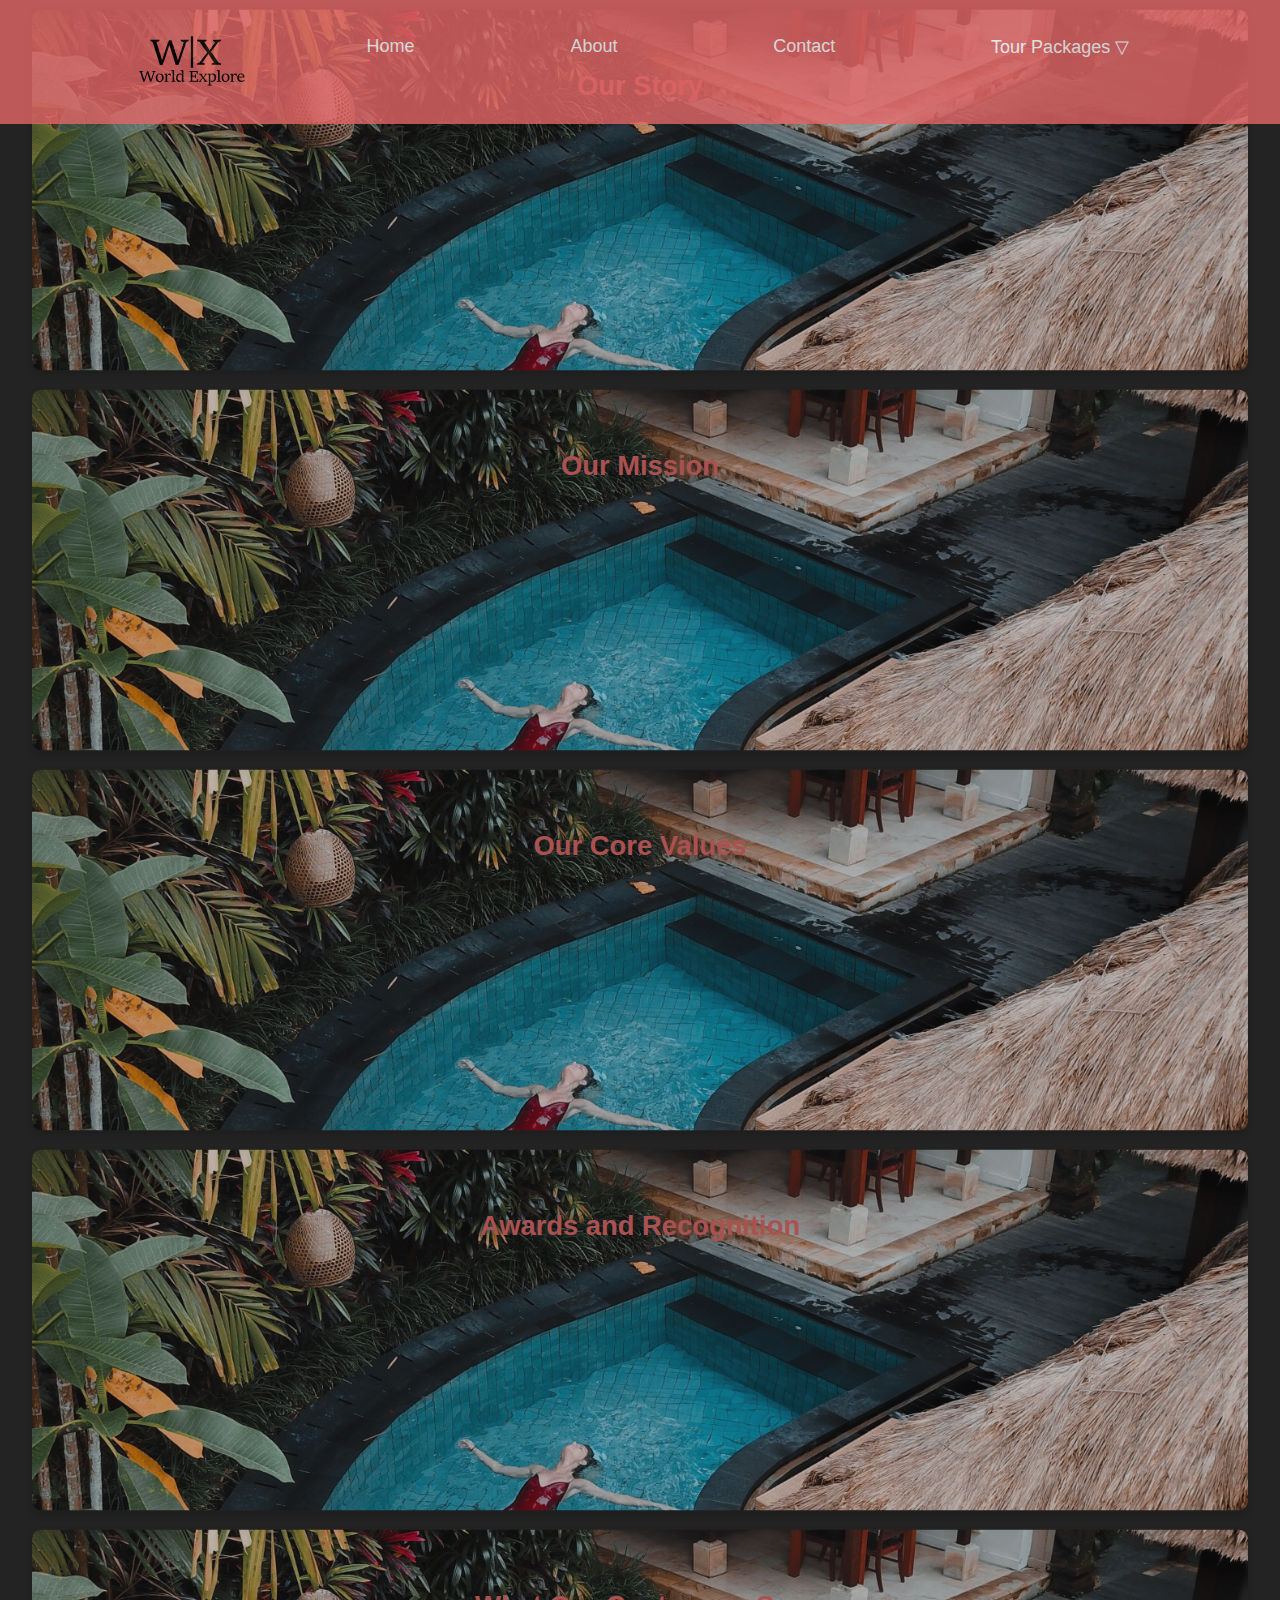
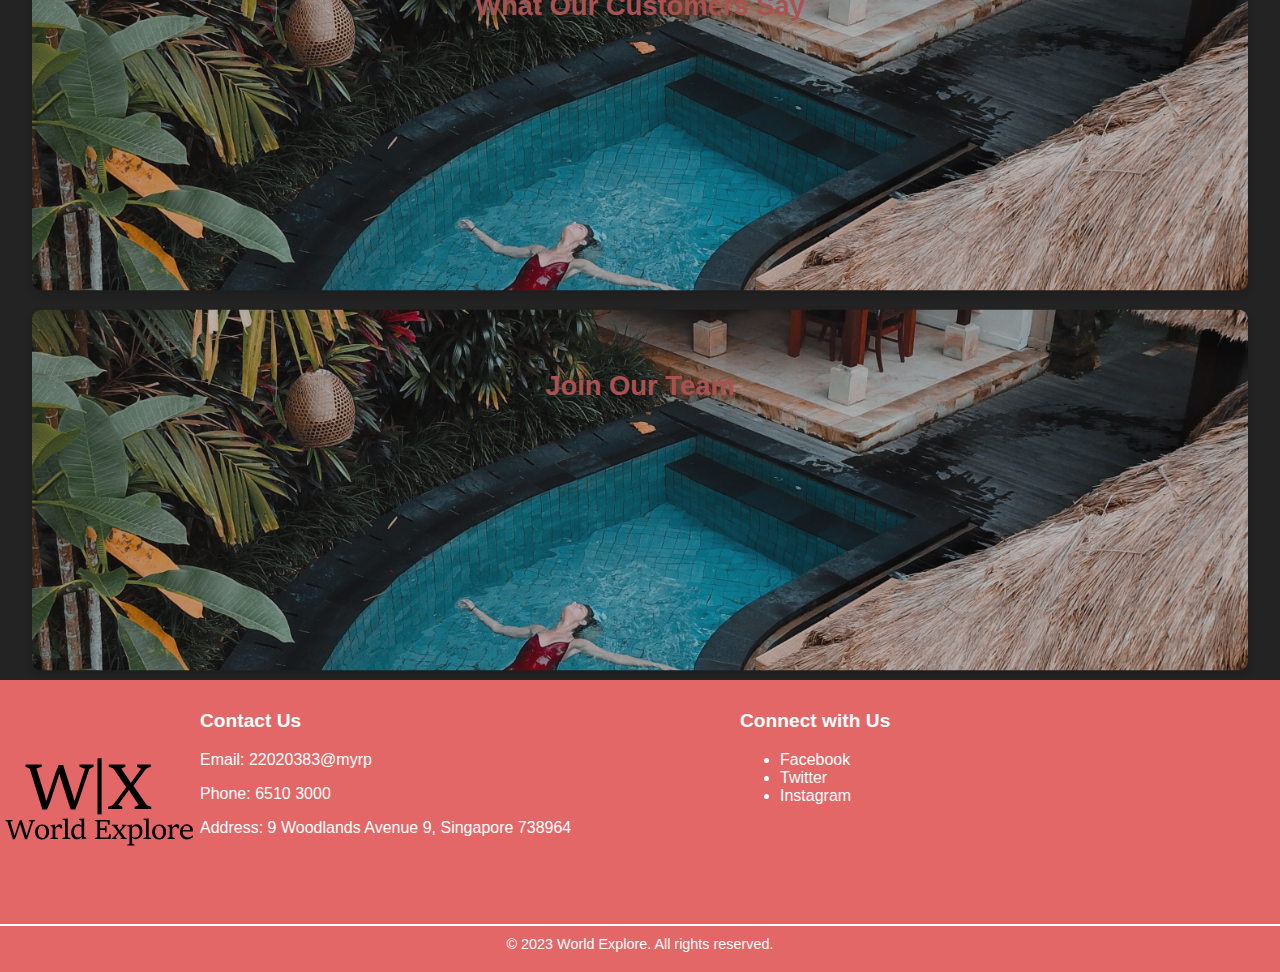
<file: about.html>
<!DOCTYPE html>
<html>
  <head>
    <link rel="stylesheet" type="text/css" href="about.css" />
    <link rel="stylesheet" href="navbar.css" />
    <meta name="viewport" content="width=device-width, initial-scale=1.0">
    <title>About Us - Your Website Name</title>
  </head>
  <body>
    <!-- This is the Hamburger Menu -->
    <nav role="navigation" id="hamburger-menu">
      <div id="menuToggle">
        <input type="checkbox" />
        <span></span>
        <span></span>
        <span></span>
        <ul id="menu">
          <a href="index.html"><li>Home</li></a>
          <a href="about.html"><li>About</li></a>
          <a href="contact.html"><li>Contact</li></a>
          <li class="dropdown">
            <a onclick="dropdownonclick()" class="dropbtn">>Tour Packages ▽</a>
            <div id="myDropdown" class="dropdown-content">
              <a href="tour1.html">Tour 1</a>
              <a href="tour2.html">Tour 2</a>
              <a href="tour3.html">Tour 3</a>
            </div>
          </li>
        </ul>
      </div>
    </nav>

  <!-- This is the Normal landscape module Menu -->
  <ul class="navbar" id="horizontal-navbar">
    <li class="logo">
      <a href="#logo"
        ><img src="Assets/Logo_A1.svg" alt="Your Logo" width="50" height="50"
      /></a>
    </li>
    <li><a href="index.html">Home</a></li>
    <li><a href="about.html" class="active">About</a></li>
    <li><a href="contact.html">Contact</a></li>
    <li class="dropdown">
      <a href="index.html">Tour Packages ▽</a>
      <div class="dropdown-content">
        <a href="tour1.html">Tour 1</a>
        <a href="tour2.html">Tour 2</a>
        <a href="tour3.html">Tour 3</a>
      </div>
    </li>
  </ul>

  <script>
    function toggleNavbar() {
      const horizontalNavbar = document.getElementById("horizontal-navbar");
      const hamburgerMenu = document.getElementById("hamburger-menu");

      if (window.innerWidth <= 600) {
        horizontalNavbar.style.display = "none";
        hamburgerMenu.style.display = "block";
      } else {
        horizontalNavbar.style.display = "flex";
        hamburgerMenu.style.display = "none";
      }
    }

    toggleNavbar();

    window.addEventListener("resize", toggleNavbar);
  </script>

    <section class="about-section">
      <div class="about-content">
        <h2>Our Story</h2>
        <p>
          We are a dedicated team of professionals passionate about creating
          meaningful experiences for our customers. With years of experience, we
          take pride in delivering high-quality services and products that
          enrich lives.
        </p>
      </div>
    </section>

    <section class="about-section">
      <div class="about-content">
        <h2>Our Mission</h2>
        <p>
          Our mission is to make the world a better place through innovative
          solutions. We're dedicated to creating a positive impact and improving
          the lives of people everywhere.
        </p>
      </div>
    </section>

    <section class="about-section">
      <div class="about-content">
        <h2>Our Core Values</h2>
        <ul>
          <li>Customer-Centricity</li>
          <li>Innovation</li>
          <li>Integrity</li>
          <li>Teamwork</li>
        </ul>
      </div>
    </section>

    <section class="about-section">
      <div class="about-content">
        <h2>Awards and Recognition</h2>
        <p>
          We are proud to have received several awards and recognitions for our
          outstanding contributions to the industry. These accolades inspire us
          to continue striving for excellence.
        </p>
      </div>
    </section>


    <section class="about-section">
      <div class="about-content">
        <h2>What Our Customers Say</h2>
        <p>
          "Working with this team has been a game-changer for our business.
          Their commitment to quality and innovation is truly commendable."
          <cite>John Smith, CEO of ABC Inc.</cite>
        </blockquote>
        <p>
          "These professionals are experts in their field. 
          Their solutions have helped us reach new heights in our industry."
          <cite>Linda Johnson, Director of XYZ Corp.</cite>
        </blockquote>
      </div>
    </section>

    <section class="about-section">
      <div class="about-content">
        <h2>Join Our Team</h2>
        <p>
          Are you passionate about making a difference and embracing innovation?
          Join our team and be a part of our journey towards a better future.
        </p>
        <p><a href="careers.html">Explore Career Opportunities</a></p>
      </div>
    </section>

    <footer>
      <div class="footer-content">
        <div class="footer-logo">
          <img src="Assets/Logo_A1.svg" alt="Logo" />
        </div>
        <div class="footer-contact">
          <h3>Contact Us</h3>
          <p>Email: 22020383@myrp</p>
          <p>Phone: 6510 3000</p>
          <p>Address: 9 Woodlands Avenue 9, Singapore 738964</p>
        </div>
        <div class="footer-social">
          <h3>Connect with Us</h3>
          <ul>
            <li><a href="#">Facebook</a></li>
            <li><a href="#">Twitter</a></li>
            <li><a href="#">Instagram</a></li>
          </ul>
        </div>
      </div>
      <div class="footer-copyright">
        &copy; 2023 World Explore. All rights reserved.
      </div>
    </footer>
  </body>
</html>
</file>
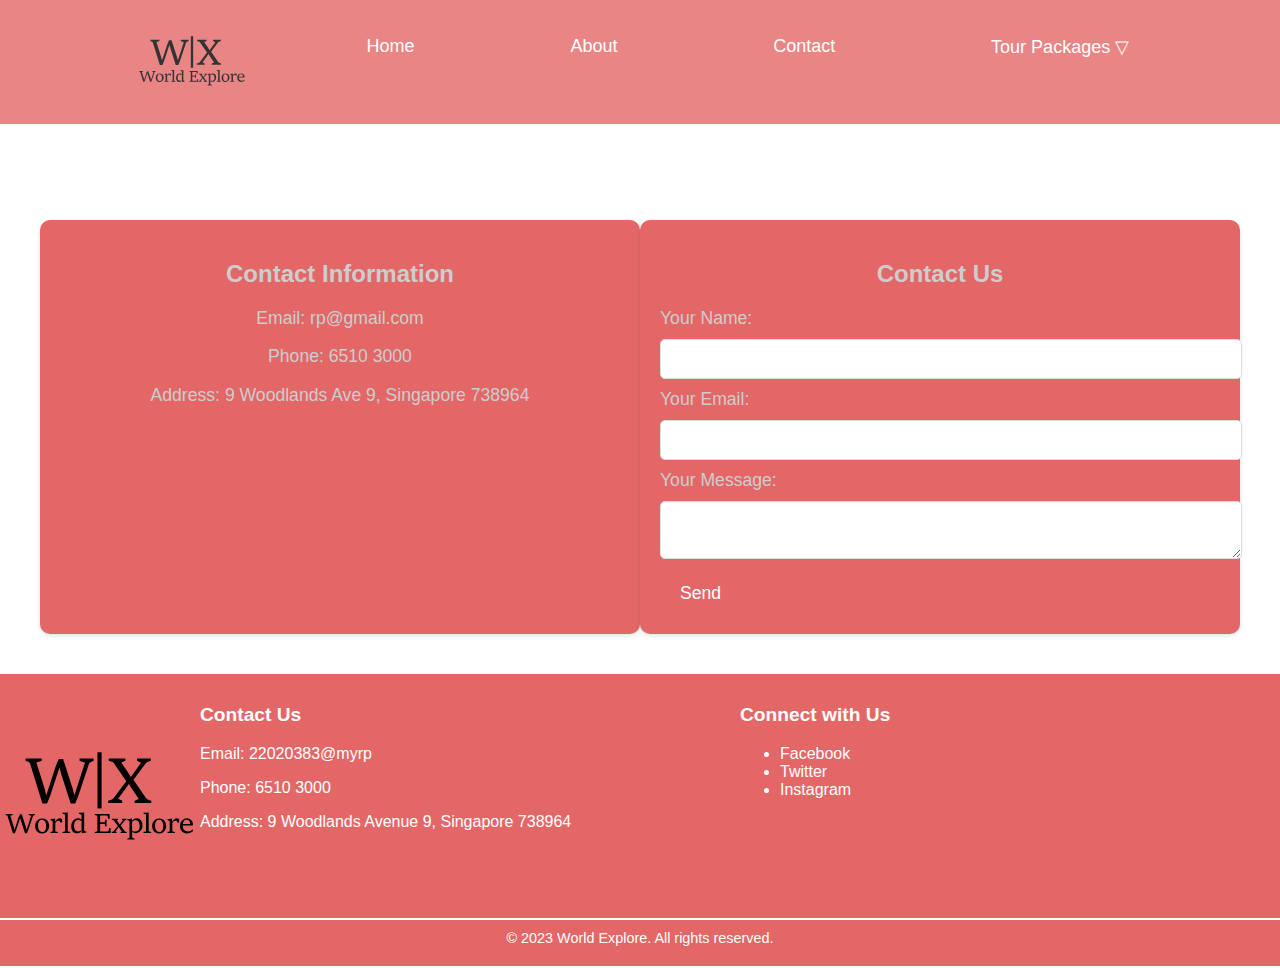
<file: contact.html>
<!DOCTYPE html>
<html>
  <head>
    <link rel="stylesheet" type="text/css" href="contact.css" />
    <link rel="stylesheet" href="navbar.css" />
    <meta name="viewport" content="width=device-width, initial-scale=1.0" />
    <title>Contact Us - Your Website Name</title>
  </head>
  <body>
    <!-- This is the Hamburger Menu -->
    <nav role="navigation" id="hamburger-menu">
      <div id="menuToggle">
        <input type="checkbox" />
        <span></span>
        <span></span>
        <span></span>
        <ul id="menu">
          <a href="index.html"><li>Home</li></a>
          <a href="about.html"><li>About</li></a>
          <a href="contact.html"><li>Contact</li></a>
          <li class="dropdown">
            <a onclick="dropdownonclick()" class="dropbtn">>Tour Packages ▽</a>
            <div id="myDropdown" class="dropdown-content">
              <a href="tour1.html">Tour 1</a>
              <a href="tour2.html">Tour 2</a>
              <a href="tour3.html">Tour 3</a>
            </div>
          </li>
        </ul>
      </div>
    </nav>

    <!-- This is the Normal landscape module Menu -->
    <ul class="navbar" id="horizontal-navbar">
      <li class="logo">
        <a href="#logo"
          ><img src="Assets/Logo_A1.svg" alt="Your Logo" width="50" height="50"
        /></a>
      </li>
      <li><a href="index.html" class="active">Home</a></li>
      <li><a href="about.html">About</a></li>
      <li><a href="contact.html">Contact</a></li>
      <li class="dropdown">
        <a href="index.html">Tour Packages ▽</a>
        <div class="dropdown-content">
          <a href="tour1.html">Tour 1</a>
          <a href="tour2.html">Tour 2</a>
          <a href="tour3.html">Tour 3</a>
        </div>
      </li>
    </ul>

    <script>
      function toggleNavbar() {
        const horizontalNavbar = document.getElementById("horizontal-navbar");
        const hamburgerMenu = document.getElementById("hamburger-menu");

        if (window.innerWidth <= 600) {
          horizontalNavbar.style.display = "none";
          hamburgerMenu.style.display = "block";
        } else {
          horizontalNavbar.style.display = "flex";
          hamburgerMenu.style.display = "none";
        }
      }

      toggleNavbar();

      window.addEventListener("resize", toggleNavbar);
    </script>

    <script>
      function toggleNavbar() {
        const horizontalNavbar = document.getElementById("horizontal-navbar");
        const hamburgerMenu = document.getElementById("hamburger-menu");

        if (window.innerWidth <= 600) {
          horizontalNavbar.style.display = "none";
          hamburgerMenu.style.display = "block";
        } else {
          horizontalNavbar.style.display = "flex";
          hamburgerMenu.style.display = "none";
        }
      }

      toggleNavbar();

      window.addEventListener("resize", toggleNavbar);
    </script>

    <section class="contact-section">
      <div class="contact-info">
        <h2>Contact Information</h2>
        <p>Email: rp@gmail.com</p>
        <p>Phone: 6510 3000</p>
        <p>Address: 9 Woodlands Ave 9, Singapore 738964</p>
      </div>

      <div class="contact-form">
        <h2>Contact Us</h2>
        <form id="contact-form">
          <label for="name">Your Name:</label>
          <input type="text" id="name" name="name" required />

          <label for="email">Your Email:</label>
          <input type="email" id="email" name="email" required />

          <label for="message">Your Message:</label>
          <textarea id="message" name="message" required></textarea>

          <button type="submit" id="submit-button">Send</button>
        </form>
      </div>
    </section>

    <footer>
      <div class="footer-content">
        <div class="footer-logo">
          <img src="Assets/Logo_A1.svg" alt="Logo" />
        </div>
        <div class="footer-contact">
          <h3>Contact Us</h3>
          <p>Email: 22020383@myrp</p>
          <p>Phone: 6510 3000</p>
          <p>Address: 9 Woodlands Avenue 9, Singapore 738964</p>
        </div>
        <div class="footer-social">
          <h3>Connect with Us</h3>
          <ul>
            <li><a href="#">Facebook</a></li>
            <li><a href="#">Twitter</a></li>
            <li><a href="#">Instagram</a></li>
          </ul>
        </div>
      </div>
      <div class="footer-copyright">
        &copy; 2023 World Explore. All rights reserved.
      </div>
    </footer>
  </body>
</html>
</file>
<file: about.css>
ul.navbar {
  display: flex;
  list-style-type: none;
  margin: 0;
  padding: 10px 20px;
  overflow: hidden;
  background-color: #e46767;
  position: fixed;
  top: 0;
  width: 100%;
  height: auto;
  opacity: 80%;
  z-index: 2;
  justify-content: space-evenly;
  box-sizing: border-box;

}

ul.navbar li {
  padding-top: 16px;
}

ul.navbar li a {
  display: block;
  color: white;
  font-size: 18px;
  padding: 10px 15px 10px 25px;
  text-decoration: none;
}

ul.navbar li.logo {
  float: left !important;
  padding-bottom: 13px;
  box-sizing: content-box;
  max-width: 100%;
  max-height: 100%;
  transform: scale(1.5);
}

ul.navbar li.dropdown {
  position: relative;
  display: inline-block;
}

ul.navbar li.dropdown-content {
  display: none;
  position: absolute;
  background-color: #e46767;
  min-width: 160px;
  box-shadow: 0px 8px 16px 0px rgba(0, 0, 0, 0.2);
  z-index: 15;
}

ul.navbar li.dropdown:hover .dropdown-content {
  display: block;
  z-index: 7;
}


.dropdown-content {
  display: none;
  position: fixed;
  background-color: #e46767;
  min-width: 160px;
  box-shadow: 0px 8px 16px 0px rgba(0, 0, 0, 0.2);
  z-index: 20;
}

.dropdown:hover .dropdown-content {
  display: block;
  z-index: 7;
}

.dropdown a.active {
  background-color: #0078d4;
  color: white;
  font-weight: bold;
  z-index: 7;
}


.logo {
  float: left !important;
  padding-bottom: 13px;
  box-sizing: content-box;
  max-width: 100%;
  max-height: 100%;
  scale: 1.5;
}

.logo :hover {
  transform: scale(1.1);
}

.dropdown {
  position: relative;
  display: inline-block;
  z-index: 7;
}

.dropdown-content {
  display: none;
  position: fixed;
  background-color: #e46767;
  min-width: 160px;
  box-shadow: 0px 8px 16px 0px rgba(0, 0, 0, 0.2);
  z-index: 99;
}

.dropdown:hover .dropdown-content {
  display: block;
  z-index: 7;
}

.dropdown a.active {
  background-color: #0078d4;
  color: white;
  font-weight: bold;
  z-index: 7;
}

body {
  font-family: 'Arial', sans-serif;
  margin: 0;
  padding: 135px 0 0;
  background-color: #f5f5f5;
}


header h1 {
  font-size: 2.5rem;
}

header p {
  font-size: 1.2rem;
  margin-top: 100px;
}

.main-content {
  flex: 1;
  text-align: center;
  padding: 2000px;
  background-color: #fff;
  border-radius: 10px;
  box-shadow: 0 2px 5px rgba(0, 0, 0, 0.1);
}

.about-section {
  display: flex;
  gap: 20px;
  padding: 40px;
  background-image: url('Assets/pexels-michael-block-3225531.jpg');
  background-size: cover;
  background-position: center;
  background-color: transparent;
  border-radius: 10px;
  box-shadow: 0 4px 8px rgba(0, 0, 0, 0.2);
  transition: background-color 0.3s, opacity 0.3s, transform 0.3s;
  opacity: 0.7;
  transform: scale(0.95);
  flex-direction: column;
  justify-content: space-between;
  align-items: center;
  text-align: center;
  min-height: 300px;
  text-decoration: none;
}

.about-section h2 {
  font-size: 1.8rem;
  color: #e46767;
  margin-bottom: 10px;
  text-decoration: none;
}

.about-section p,
.about-section ul {
  font-size: 1.7rem;
  color: #ffffff;
  display: none;
  transition: display 0.3s;
  text-decoration: none;

}

.about-section:hover {
  background-color: #ffffff;
  opacity: 1;
  transform: scale(1);
}

.about-section:hover p,
.about-section:hover ul {
  display: block;
}

a {
  text-decoration: none;
  text-decoration: #ffffff !important;
}


footer {
  background-color: #e46767;
  color: white;
  text-align: center;
  padding: 20px 0;
  position: relative;
  bottom: 0 !important;
}

.footer-content {
  display: flex;
  justify-content: space-around;
  flex-wrap: wrap;
}

.footer-logo {
  flex: 1;
  max-width: 200px;
}

.footer-logo img {
  max-width: 100%;
  height: auto;
}

.footer-contact,
.footer-social {
  flex: 1;
  text-align: left;
}

.footer-contact h3,
.footer-social h3 {
  font-size: 1.2rem;
  margin-top: 10px;
}

.footer-social ul li a {
  color: white;
  text-decoration: none;
}

.footer-social ul li a:hover {
  text-decoration: underline;
}

.footer-copyright {
  font-size: 0.9rem;
  border-top: 2px solid #ffffff;
  margin-top: 20px;
  padding-top: 10px;
}

@media only screen and (max-width: 625px) {


  .navigation {
    z-index: 10;
    position: fixed !important;
    top: 0;

  }


  .logo {
    max-width: 100%;
    padding-top: 20%;
    padding-right: 5% !important;

  }

  .video-container {
    max-width: 100%;
    position: relative;
    height: max-content;
    z-index: -1;
  }

  .dropdown {
    position: relative;
    display: inline-block;
    display: inline-flexbox;
    z-index: 7;
    max-width: 100%;
    height: auto;
    margin-top: 10px;
  }

  body {
    background-color: rgb(29, 40, 40) !important;
  }

  section {
    display: flex;
    flex-direction: column;
    margin: 20px 10px;
  }

  article {
    width: 100%;
    padding: 10px 10px 0px 10px;
    margin: 10px 0;
    box-sizing: border-box;
    overflow: hidden;
    justify-content: center;
  }

  img {
    width: 95%;
    max-width: 100%;
    max-height: 100%;
    padding: 10px;
    transition: transform 0.3s ease-in-out;
  }

  footer {
    padding: 20px 10px;
  }

  .footer-content {
    flex-direction: column;
  }
}
</file>
<file: navbar.css>
body {
    margin: 0;
    padding: 0;
    background: #232323;
    color: #cdcdcd;
    font-family: "Avenir Next", "Avenir", sans-serif;
}

#menuToggle {
    display: block;
    position: relative;
    top: 50px;
    left: 50px;
    z-index: 1;
    -webkit-user-select: none;
    user-select: none;
}

#menuToggle a {
    text-decoration: none;
    color: #ffffff;

    transition: color 0.3s ease;
}

#menuToggle a:hover {
    color: rgb(0, 0, 0);
}


#menuToggle input {
    display: block;
    width: 40px;
    height: 32px;
    position: absolute;
    top: -7px;
    left: -5px;
    cursor: pointer;
    opacity: 0;
    z-index: 2;
    -webkit-touch-callout: none;
}

#menuToggle span {
    display: block;
    width: 33px;
    height: 4px;
    margin-bottom: 5px;
    position: relative;

    background: #cdcdcd;
    border-radius: 3px;

    z-index: 1;

    transform-origin: 4px 0px;

    transition: transform 0.5s cubic-bezier(0.77, 0.2, 0.05, 1.0),
        background 0.5s cubic-bezier(0.77, 0.2, 0.05, 1.0),
        opacity 0.55s ease;
}

#menuToggle span:first-child {
    transform-origin: 0% 0%;
}

#menuToggle span:nth-last-child(2) {
    transform-origin: 0% 100%;
}

#menuToggle input:checked~span {
    opacity: 1;
    transform: rotate(45deg) translate(-2px, -1px);
    background: #ffffff;
}

#menuToggle input:checked~span:nth-last-child(3) {
    opacity: 0;
    transform: rotate(0deg) scale(0.2, 0.2);
}

#menuToggle input:checked~span:nth-last-child(2) {
    transform: rotate(-45deg) translate(0, -1px);
}

#menu {
    position: absolute;
    width: 100%;
    margin: -100px 0 0 -50px;
    padding: 50px;
    padding-top: 125px;

    background: #e46767;
    list-style-type: none;
    -webkit-font-smoothing: antialiased;

    transform-origin: 0% 0%;
    transform: translate(-100%, 0);

    transition: transform 0.5s cubic-bezier(0.77, 0.2, 0.05, 1.0);
}

#menu li {
    padding: 10px 0;
    font-size: 22px;
}

#menuToggle input:checked~ul {
    transform: none;
}
</file>
<file: contact.css>
ul.navbar {
  display: flex;
  list-style-type: none;
  margin: 0;
  padding: 10px 20px;
  overflow: hidden;
  background-color: #e46767;
  position: fixed;
  top: 0;
  width: 100%;
  height: auto;
  opacity: 80%;
  z-index: 2;
  justify-content: space-evenly;
  box-sizing: border-box;

}

ul.navbar li {
  padding-top: 16px;
}

ul.navbar li a {
  display: block;
  color: white;
  font-size: 18px;
  padding: 10px 15px 10px 25px;
  text-decoration: none;
}

ul.navbar li.logo {
  float: left !important;
  padding-bottom: 13px;
  box-sizing: content-box;
  max-width: 100%;
  max-height: 100%;
  transform: scale(1.5);
}

ul.navbar li.dropdown {
  position: relative;
  display: inline-block;
}

ul.navbar li.dropdown-content {
  display: none;
  position: absolute;
  background-color: #e46767;
  min-width: 160px;
  box-shadow: 0px 8px 16px 0px rgba(0, 0, 0, 0.2);
  z-index: 15;
}

ul.navbar li.dropdown:hover .dropdown-content {
  display: block;
  z-index: 7;
}


.dropdown-content {
  display: none;
  position: fixed;
  background-color: #e46767;
  min-width: 160px;
  box-shadow: 0px 8px 16px 0px rgba(0, 0, 0, 0.2);
  z-index: 20;
}

.dropdown:hover .dropdown-content {
  display: block;
  z-index: 7;
}

.dropdown a.active {
  background-color: #0078d4;
  color: white;
  font-weight: bold;
  z-index: 7;
}


.logo {
  float: left !important;
  padding-bottom: 13px;
  box-sizing: content-box;
  max-width: 100%;
  max-height: 100%;
  scale: 1.5;
}

.logo :hover {
  transform: scale(1.1);
}

.dropdown {
  position: relative;
  display: inline-block;
  z-index: 7;
}

.dropdown-content {
  display: none;
  position: fixed;
  background-color: #e46767;
  min-width: 160px;
  box-shadow: 0px 8px 16px 0px rgba(0, 0, 0, 0.2);
  z-index: 99;
}

.dropdown:hover .dropdown-content {
  display: block;
  z-index: 7;
}

.dropdown a.active {
  background-color: #0078d4;
  color: white;
  font-weight: bold;
  z-index: 7;
}

body {
  font-family: 'Arial', sans-serif;
  margin: 10;
  padding: 100px 0px;
  background-color: #ffffff !important;
}

.contact-section {
  display: flex;
  justify-content: space-around;
  flex-wrap: wrap;
  padding: 40px;
}

.contact-info,
.contact-form {
  margin-top: 15%;
  flex: 1;
  text-align: center;
  padding: 20px;
  background-color: #e46767 !important;
  border-radius: 10px;
  box-shadow: 0 2px 5px rgba(0, 0, 0, 0.1);
}

.contact-info p {
  font-size: 1.1rem;
}

.contact-form form {
  text-align: left;
}

.contact-form label {
  font-size: 1.1rem;
}

.contact-form input,
.contact-form textarea {
  width: 100%;
  padding: 10px;
  margin: 10px 0;
  border: 1px solid #ddd;
  border-radius: 5px;
  font-size: 1rem;
}

.contact-form button {
  background-color: #0078d4;
  color: white;
  border: none;
  padding: 10px 20px;
  border-radius: 5px;
  font-size: 1.1rem;
  cursor: pointer;
  transition: background-color 0.3s;
}

.contact-form button:hover {
  background-color: #004a94;
}

/* Add these CSS animations */
.contact-section {
  display: flex;
  justify-content: space-around;
  flex-wrap: wrap;
  padding: 40px;
}

.contact-info,
.contact-form {
  flex: 1;
  text-align: center;
  padding: 20px;
  background-color: #fff;
  border-radius: 10px;
  box-shadow: 0 2px 5px rgba(0, 0, 0, 0.1);
  transition: transform 0.3s;
}

.contact-info p {
  font-size: 1.1rem;
}

.contact-form form {
  text-align: left;
}

.contact-form label {
  font-size: 1.1rem;
}

.contact-form input,
.contact-form textarea {
  width: 100%;
  padding: 10px;
  margin: 10px 0;
  border: 1px solid #ddd;
  border-radius: 5px;
  font-size: 1rem;
  transition: border-color 0.3s;
}

.contact-form input:focus,
.contact-form textarea:focus {
  border-color: #e46767;
}

.contact-form button {
  background-color: #e46767;
  color: white;
  border: none;
  padding: 10px 20px;
  border-radius: 5px;
  font-size: 1.1rem;
  cursor: pointer;
  transition: background-color 0.3s;
}

.contact-form button:hover {
  background-color: #e46767;
}

.contact-form:hover {
  transform: scale(1.05);
}

footer {
  background-color: #e46767;
  color: white;
  text-align: center;
  padding: 20px 0;
}

.footer-content {
  display: flex;
  justify-content: space-around;
  flex-wrap: wrap;
}

.footer-logo {
  flex: 1;
  max-width: 200px;
}

.footer-logo img {
  max-width: 100%;
  height: auto;
}

.footer-contact,
.footer-social {
  flex: 1;
  text-align: left;
}

.footer-contact h3,
.footer-social h3 {
  font-size: 1.2rem;
  margin-top: 10px;
}


.footer-social ul li a {
  color: #ffffff;
  text-decoration: none;
}

.footer-social ul li a:hover {
  text-decoration: underline;
}

.footer-copyright {
  font-size: 0.9rem;
  border-top: 2px solid #ffffff;
  margin-top: 20px;
  padding-top: 10px;
}

@media only screen and (max-width: 625px) {


  .navigation {
    z-index: 10;
    position: fixed !important;
    top: 0;

  }


  .logo {
    max-width: 100%;
    padding-top: 20%;
    padding-right: 5% !important;

  }

  .video-container {
    max-width: 100%;
    position: relative;
    height: max-content;
    z-index: -1;
  }

  .dropdown {
    position: relative;
    display: inline-block;
    display: inline-flexbox;
    z-index: 7;
    max-width: 100%;
    height: auto;
    margin-top: 10px;
  }

  body {
    background-color: rgb(29, 40, 40) ! important;
  }

  section {
    display: flex;
    flex-direction: column;
    margin: 20px 10px;
  }

  article {
    width: 100%;
    padding: 10px 10px 0px 10px;
    margin: 10px 0;
    box-sizing: border-box;
    overflow: hidden;
    justify-content: center;
  }

  img {
    width: 95%;
    max-width: 100%;
    max-height: 100%;
    padding: 10px;
    transition: transform 0.3s ease-in-out;
  }

  footer {
    padding: 20px 10px;
  }

  .footer-content {
    flex-direction: column;
  }
}
</file>
